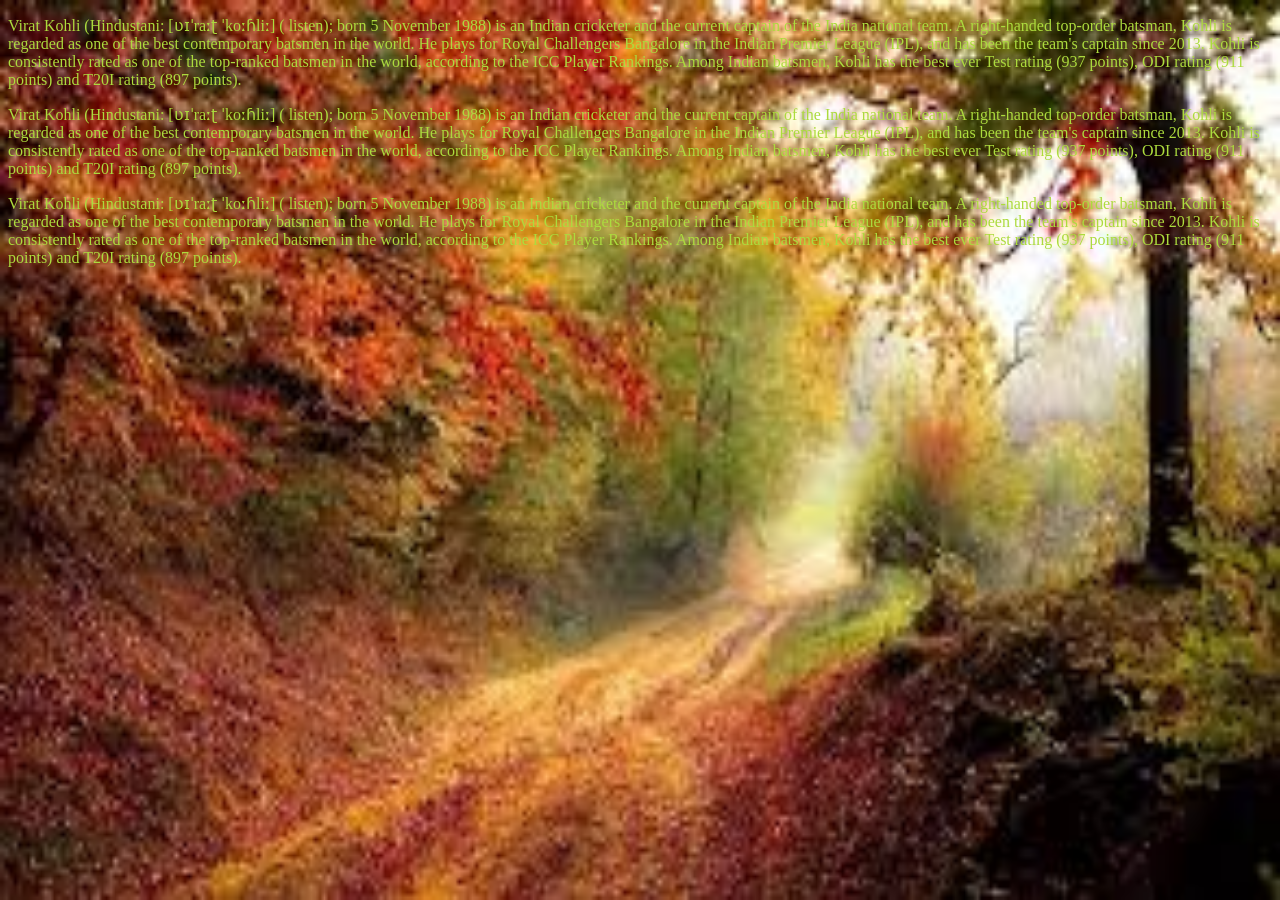
<file: background.html>
<!DOCTYPE html>
<html lang="en">
<head>
    <meta charset="UTF-8">
    <meta name="viewport" content="width=device-width, initial-scale=1.0">
    <title>iframet</title>
    <link href="style1.css" rel="stylesheet">
</head>
</head>
<body>
    <p>
    Virat Kohli (Hindustani: [ʋɪˈraːʈ ˈkoːɦliː] 
    ( listen); born 5 November 1988) is an Indian cricketer and the current captain of the India national team.
     A right-handed top-order batsman, Kohli is regarded as one of the best contemporary batsmen in the world.
      He plays for Royal Challengers Bangalore in the Indian Premier League (IPL), 
      and has been the team's captain since 2013. 
      Kohli is consistently rated as one of the top-ranked batsmen in the world, according to the ICC Player Rankings.
       Among Indian batsmen, Kohli has the best ever Test rating (937 points), ODI rating (911 points) and T20I rating (897 points).
    </p>
    <p>
        Virat Kohli (Hindustani: [ʋɪˈraːʈ ˈkoːɦliː] 
        ( listen); born 5 November 1988) is an Indian cricketer and the current captain of the India national team.
         A right-handed top-order batsman, Kohli is regarded as one of the best contemporary batsmen in the world.
          He plays for Royal Challengers Bangalore in the Indian Premier League (IPL), 
          and has been the team's captain since 2013. 
          Kohli is consistently rated as one of the top-ranked batsmen in the world, according to the ICC Player Rankings.
           Among Indian batsmen, Kohli has the best ever Test rating (937 points), ODI rating (911 points) and T20I rating (897 points).
    </p>
        <p>
            Virat Kohli (Hindustani: [ʋɪˈraːʈ ˈkoːɦliː] 
            ( listen); born 5 November 1988) is an Indian cricketer and the current captain of the India national team.
             A right-handed top-order batsman, Kohli is regarded as one of the best contemporary batsmen in the world.
              He plays for Royal Challengers Bangalore in the Indian Premier League (IPL), 
              and has been the team's captain since 2013. 
              Kohli is consistently rated as one of the top-ranked batsmen in the world, according to the ICC Player Rankings.
               Among Indian batsmen, Kohli has the best ever Test rating (937 points), ODI rating (911 points) and T20I rating (897 points).
            </p>
            
</body>
</html>
</file>
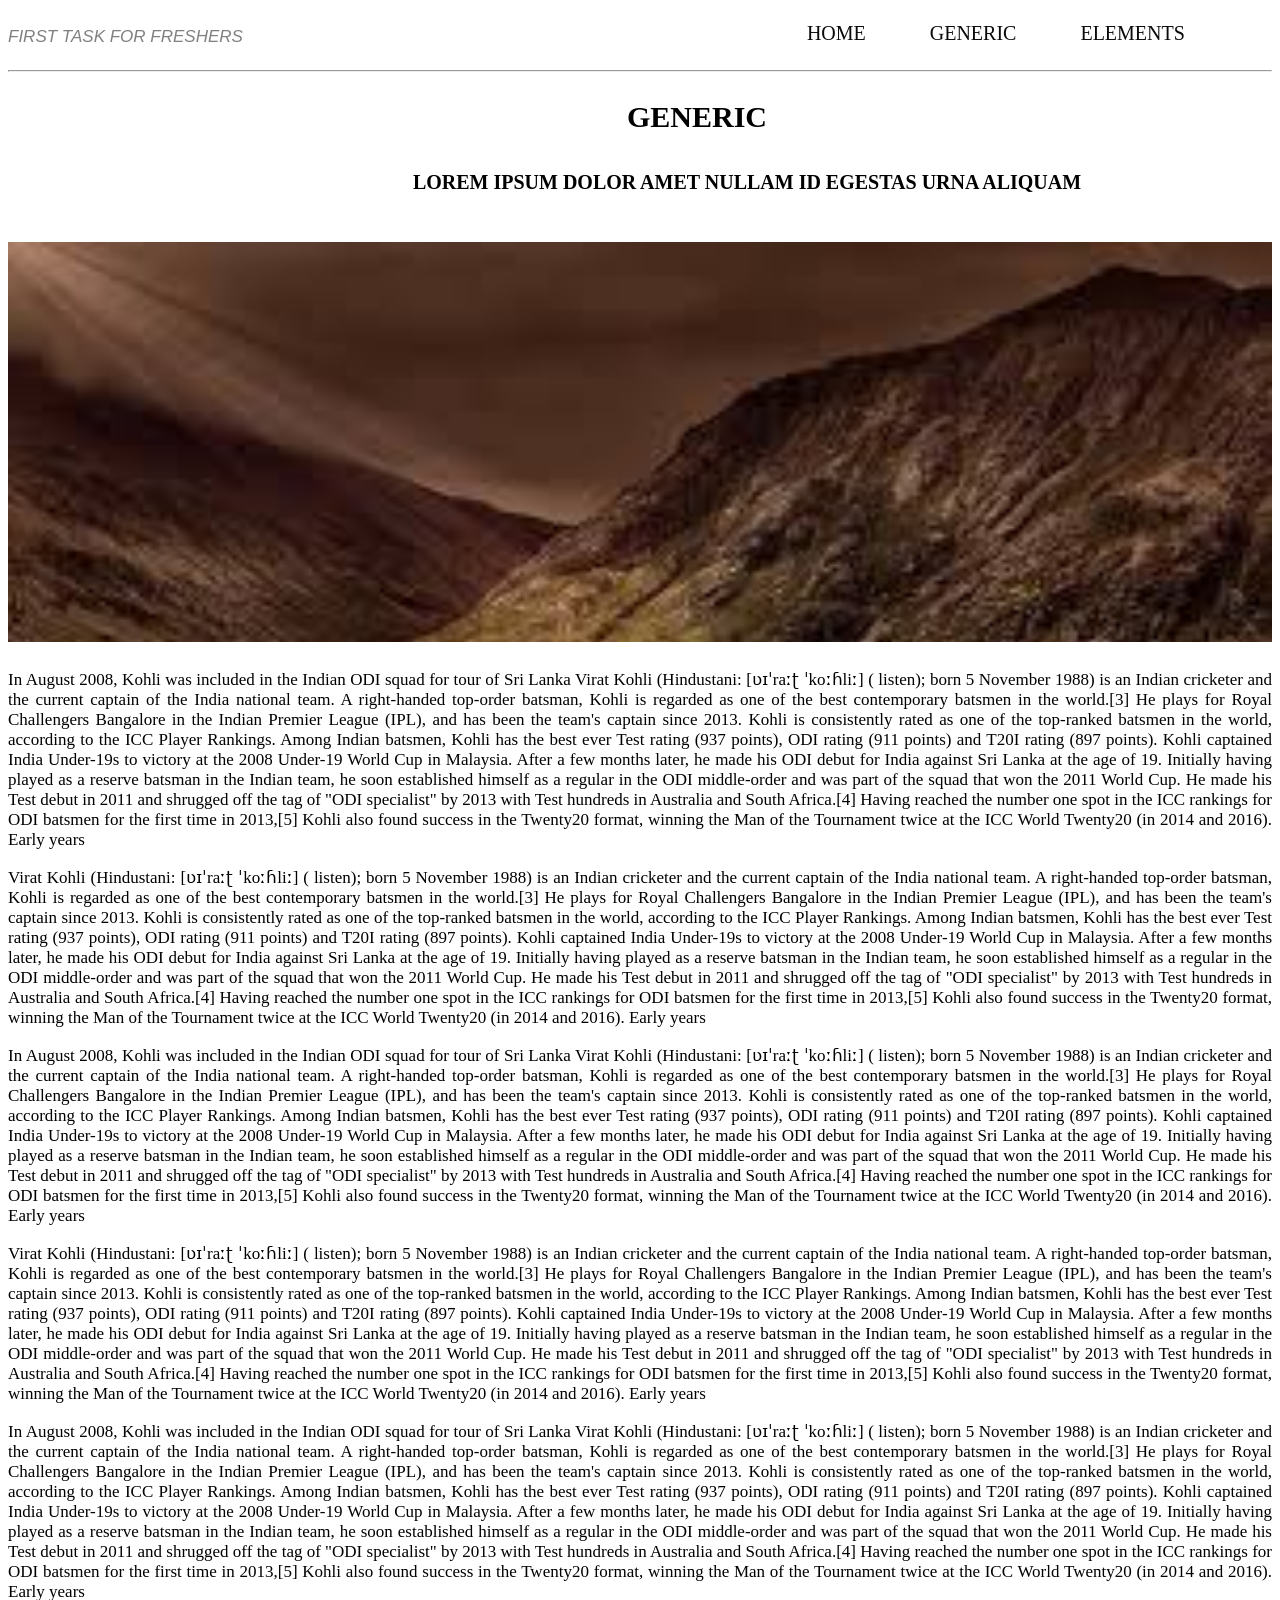
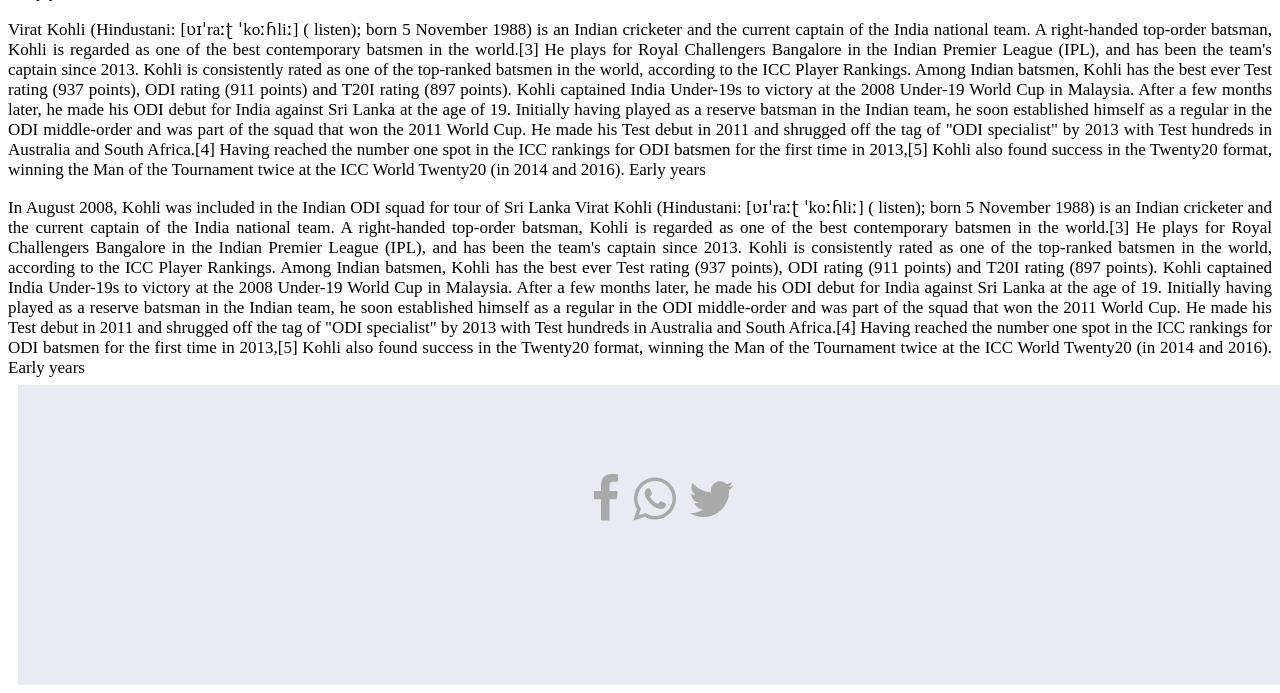
<file: GENERIC.HTML>
<!DOCTYPE html>
<html lang="en">
<head>
    <meta charset="UTF-8">
    <meta name="viewport" content="width=device-width, initial-scale=1.0">
    <title>Generic</title>
    <link href="generic.css" rel="stylesheet">
    <link rel="stylesheet" href="https://cdnjs.cloudflare.com/ajax/libs/font-awesome/4.7.0/css/font-awesome.min.css">
</head>
<body>
    <section>
    <nav>
        <div>
            <p href="" class="my-genericlogo">FIRST TASK FOR FRESHERS</p>
      
      
         
                <a href="TASK1.html">HOME</a>
                <a href="GENERIC.HTML" >GENERIC</a>
                <a href="ELEMENTS.html">ELEMENTS</a>
            </div>
            <hr> 
     </nav>
    </section>
    <div class="my-content4">
        <h1>GENERIC</h1>
        <h6>LOREM IPSUM DOLOR AMET NULLAM ID EGESTAS URNA ALIQUAM</h6>
</div>
    
</span>
</nav>
    
    <section class="genricbanner">
      <!--   <nav> 
            <span>
        <h1 class="my-genericlogo">GENERIC</h1>
        <a href="">HOME</a>
        <a href="" >GENERIC</a>
        <a href="">ELEMENTS</a>
        
    </nav> -->
    
</section>

    
               <p>      
                            In August 2008, Kohli was included in the Indian ODI squad for tour of Sri Lanka 
                        Virat Kohli (Hindustani: [ʋɪˈraːʈ ˈkoːɦliː] ( listen); born 5 November 1988) is an Indian cricketer and the current captain of the India national team. A right-handed top-order batsman, Kohli is regarded as one of the best contemporary batsmen in the world.[3] He plays for Royal Challengers Bangalore in the Indian Premier League (IPL), and has been the team's captain since 2013. Kohli is consistently rated as one of the top-ranked batsmen in the world, according to the ICC Player Rankings. Among Indian batsmen, Kohli has the best ever Test rating (937 points), ODI rating (911 points) and T20I rating (897 points).
                        Kohli captained India Under-19s to victory at the 2008 Under-19 World Cup in Malaysia. After a few months later, he made his ODI debut for India against Sri Lanka at the age of 19. Initially having played as a reserve batsman in the Indian team, he soon established himself as a regular in the ODI middle-order and was part of the squad that won the 2011 World Cup. He made his Test debut in 2011 and shrugged off the tag of "ODI specialist" by 2013 with Test hundreds in Australia and South Africa.[4] Having reached the number one spot in the ICC rankings for ODI batsmen for the first time in 2013,[5] Kohli also found success in the Twenty20 format, winning the Man of the Tournament twice at the ICC World Twenty20 (in 2014 and 2016).
                        Early years
                    </p>
                    <p>
                        Virat Kohli (Hindustani: [ʋɪˈraːʈ ˈkoːɦliː] ( listen); born 5 November 1988) is an Indian cricketer and the current captain of the India national team. A right-handed top-order batsman, Kohli is regarded as one of the best contemporary batsmen in the world.[3] He plays for Royal Challengers Bangalore in the Indian Premier League (IPL), and has been the team's captain since 2013. Kohli is consistently rated as one of the top-ranked batsmen in the world, according to the ICC Player Rankings. Among Indian batsmen, Kohli has the best ever Test rating (937 points), ODI rating (911 points) and T20I rating (897 points).
                            Kohli captained India Under-19s to victory at the 2008 Under-19 World Cup in Malaysia. After a few months later, he made his ODI debut for India against Sri Lanka at the age of 19. Initially having played as a reserve batsman in the Indian team, he soon established himself as a regular in the ODI middle-order and was part of the squad that won the 2011 World Cup. He made his Test debut in 2011 and shrugged off the tag of "ODI specialist" by 2013 with Test hundreds in Australia and South Africa.[4] Having reached the number one spot in the ICC rankings for ODI batsmen for the first time in 2013,[5] Kohli also found success in the Twenty20 format, winning the Man of the Tournament twice at the ICC World Twenty20 (in 2014 and 2016).
                            Early years
                            <p>
                            In August 2008, Kohli was included in the Indian ODI squad for tour of Sri Lanka 
                            Virat Kohli (Hindustani: [ʋɪˈraːʈ ˈkoːɦliː] ( listen); born 5 November 1988) is an Indian cricketer and the current captain of the India national team. A right-handed top-order batsman, Kohli is regarded as one of the best contemporary batsmen in the world.[3] He plays for Royal Challengers Bangalore in the Indian Premier League (IPL), and has been the team's captain since 2013. Kohli is consistently rated as one of the top-ranked batsmen in the world, according to the ICC Player Rankings. Among Indian batsmen, Kohli has the best ever Test rating (937 points), ODI rating (911 points) and T20I rating (897 points).
                            Kohli captained India Under-19s to victory at the 2008 Under-19 World Cup in Malaysia. After a few months later, he made his ODI debut for India against Sri Lanka at the age of 19. Initially having played as a reserve batsman in the Indian team, he soon established himself as a regular in the ODI middle-order and was part of the squad that won the 2011 World Cup. He made his Test debut in 2011 and shrugged off the tag of "ODI specialist" by 2013 with Test hundreds in Australia and South Africa.[4] Having reached the number one spot in the ICC rankings for ODI batsmen for the first time in 2013,[5] Kohli also found success in the Twenty20 format, winning the Man of the Tournament twice at the ICC World Twenty20 (in 2014 and 2016).
                            Early years
                        </p>
                        <p>
                            Virat Kohli (Hindustani: [ʋɪˈraːʈ ˈkoːɦliː] ( listen); born 5 November 1988) is an Indian cricketer and the current captain of the India national team. A right-handed top-order batsman, Kohli is regarded as one of the best contemporary batsmen in the world.[3] He plays for Royal Challengers Bangalore in the Indian Premier League (IPL), and has been the team's captain since 2013. Kohli is consistently rated as one of the top-ranked batsmen in the world, according to the ICC Player Rankings. Among Indian batsmen, Kohli has the best ever Test rating (937 points), ODI rating (911 points) and T20I rating (897 points).
                                Kohli captained India Under-19s to victory at the 2008 Under-19 World Cup in Malaysia. After a few months later, he made his ODI debut for India against Sri Lanka at the age of 19. Initially having played as a reserve batsman in the Indian team, he soon established himself as a regular in the ODI middle-order and was part of the squad that won the 2011 World Cup. He made his Test debut in 2011 and shrugged off the tag of "ODI specialist" by 2013 with Test hundreds in Australia and South Africa.[4] Having reached the number one spot in the ICC rankings for ODI batsmen for the first time in 2013,[5] Kohli also found success in the Twenty20 format, winning the Man of the Tournament twice at the ICC World Twenty20 (in 2014 and 2016).
                                Early years
                                <p>
                                In August 2008, Kohli was included in the Indian ODI squad for tour of Sri Lanka 
                                Virat Kohli (Hindustani: [ʋɪˈraːʈ ˈkoːɦliː] ( listen); born 5 November 1988) is an Indian cricketer and the current captain of the India national team. A right-handed top-order batsman, Kohli is regarded as one of the best contemporary batsmen in the world.[3] He plays for Royal Challengers Bangalore in the Indian Premier League (IPL), and has been the team's captain since 2013. Kohli is consistently rated as one of the top-ranked batsmen in the world, according to the ICC Player Rankings. Among Indian batsmen, Kohli has the best ever Test rating (937 points), ODI rating (911 points) and T20I rating (897 points).
                                Kohli captained India Under-19s to victory at the 2008 Under-19 World Cup in Malaysia. After a few months later, he made his ODI debut for India against Sri Lanka at the age of 19. Initially having played as a reserve batsman in the Indian team, he soon established himself as a regular in the ODI middle-order and was part of the squad that won the 2011 World Cup. He made his Test debut in 2011 and shrugged off the tag of "ODI specialist" by 2013 with Test hundreds in Australia and South Africa.[4] Having reached the number one spot in the ICC rankings for ODI batsmen for the first time in 2013,[5] Kohli also found success in the Twenty20 format, winning the Man of the Tournament twice at the ICC World Twenty20 (in 2014 and 2016).
                                Early years
                            </p>
                            <p>
                                Virat Kohli (Hindustani: [ʋɪˈraːʈ ˈkoːɦliː] ( listen); born 5 November 1988) is an Indian cricketer and the current captain of the India national team. A right-handed top-order batsman, Kohli is regarded as one of the best contemporary batsmen in the world.[3] He plays for Royal Challengers Bangalore in the Indian Premier League (IPL), and has been the team's captain since 2013. Kohli is consistently rated as one of the top-ranked batsmen in the world, according to the ICC Player Rankings. Among Indian batsmen, Kohli has the best ever Test rating (937 points), ODI rating (911 points) and T20I rating (897 points).
                                    Kohli captained India Under-19s to victory at the 2008 Under-19 World Cup in Malaysia. After a few months later, he made his ODI debut for India against Sri Lanka at the age of 19. Initially having played as a reserve batsman in the Indian team, he soon established himself as a regular in the ODI middle-order and was part of the squad that won the 2011 World Cup. He made his Test debut in 2011 and shrugged off the tag of "ODI specialist" by 2013 with Test hundreds in Australia and South Africa.[4] Having reached the number one spot in the ICC rankings for ODI batsmen for the first time in 2013,[5] Kohli also found success in the Twenty20 format, winning the Man of the Tournament twice at the ICC World Twenty20 (in 2014 and 2016).
                                    Early years
                                    <p>
                                    In August 2008, Kohli was included in the Indian ODI squad for tour of Sri Lanka 
                                    Virat Kohli (Hindustani: [ʋɪˈraːʈ ˈkoːɦliː] ( listen); born 5 November 1988) is an Indian cricketer and the current captain of the India national team. A right-handed top-order batsman, Kohli is regarded as one of the best contemporary batsmen in the world.[3] He plays for Royal Challengers Bangalore in the Indian Premier League (IPL), and has been the team's captain since 2013. Kohli is consistently rated as one of the top-ranked batsmen in the world, according to the ICC Player Rankings. Among Indian batsmen, Kohli has the best ever Test rating (937 points), ODI rating (911 points) and T20I rating (897 points).
                                    Kohli captained India Under-19s to victory at the 2008 Under-19 World Cup in Malaysia. After a few months later, he made his ODI debut for India against Sri Lanka at the age of 19. Initially having played as a reserve batsman in the Indian team, he soon established himself as a regular in the ODI middle-order and was part of the squad that won the 2011 World Cup. He made his Test debut in 2011 and shrugged off the tag of "ODI specialist" by 2013 with Test hundreds in Australia and South Africa.[4] Having reached the number one spot in the ICC rankings for ODI batsmen for the first time in 2013,[5] Kohli also found success in the Twenty20 format, winning the Man of the Tournament twice at the ICC World Twenty20 (in 2014 and 2016).
                                    Early years
                                </p>
                                <section class="banner1">
                                <div class="my-contentb1">
                                    <div class="icon">
                                        <!-- <i class="fa fa-car fa-lg"></i>
                                        <i class="fa fa-car fa-2x"></i>
                                        <i class="fa fa-car fa-3x"></i> -->
                                        <i class="fa fa-facebook" aria-hidden="true"></i>
                                        <i class="fa fa-whatsapp" aria-hidden="true"></i>
                                        <i class="fa fa-twitter" aria-hidden="true"></i>
                                    </div>
                                </div>
                                </section>
                    
</body>
</html>
</file>
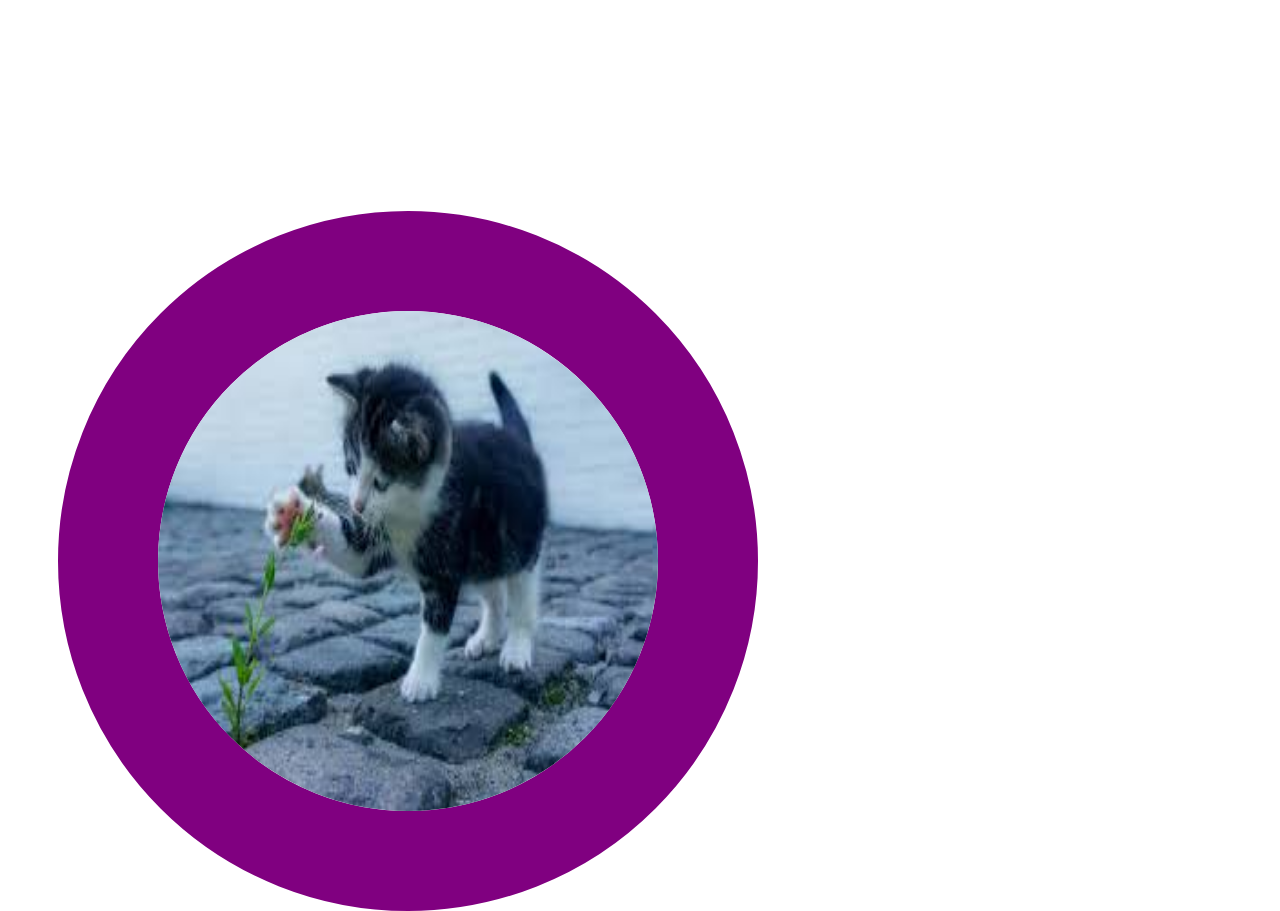
<file: imageradius.html>
<!DOCTYPE html>
<html lang="en">
<head>
    <meta charset="UTF-8">
    <meta name="viewport" content="width=device-width, initial-scale=1.0">
    <title>Document</title>
    <link href="style4.css" rel="stylesheet">
</head>
<body>
    <img src="pix4.jpg" alt="">
    
</body>
</html>
</file>
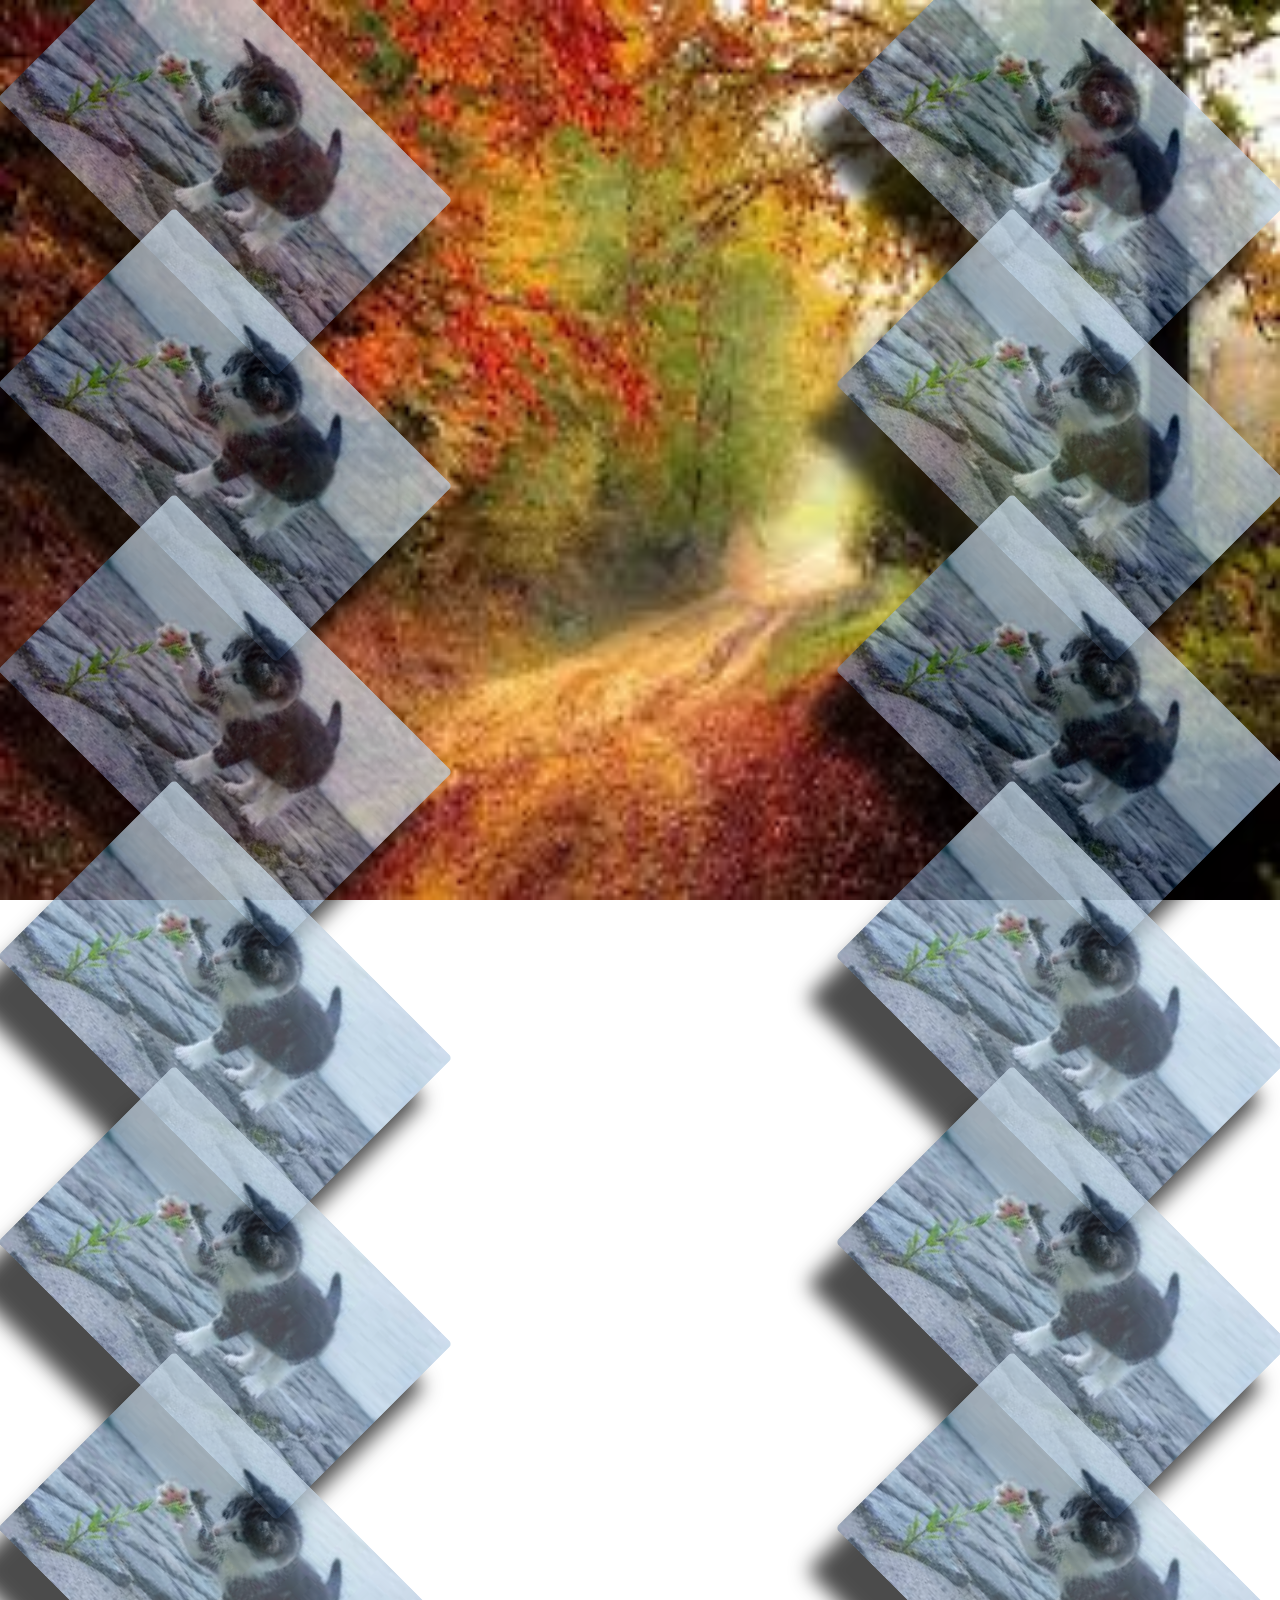
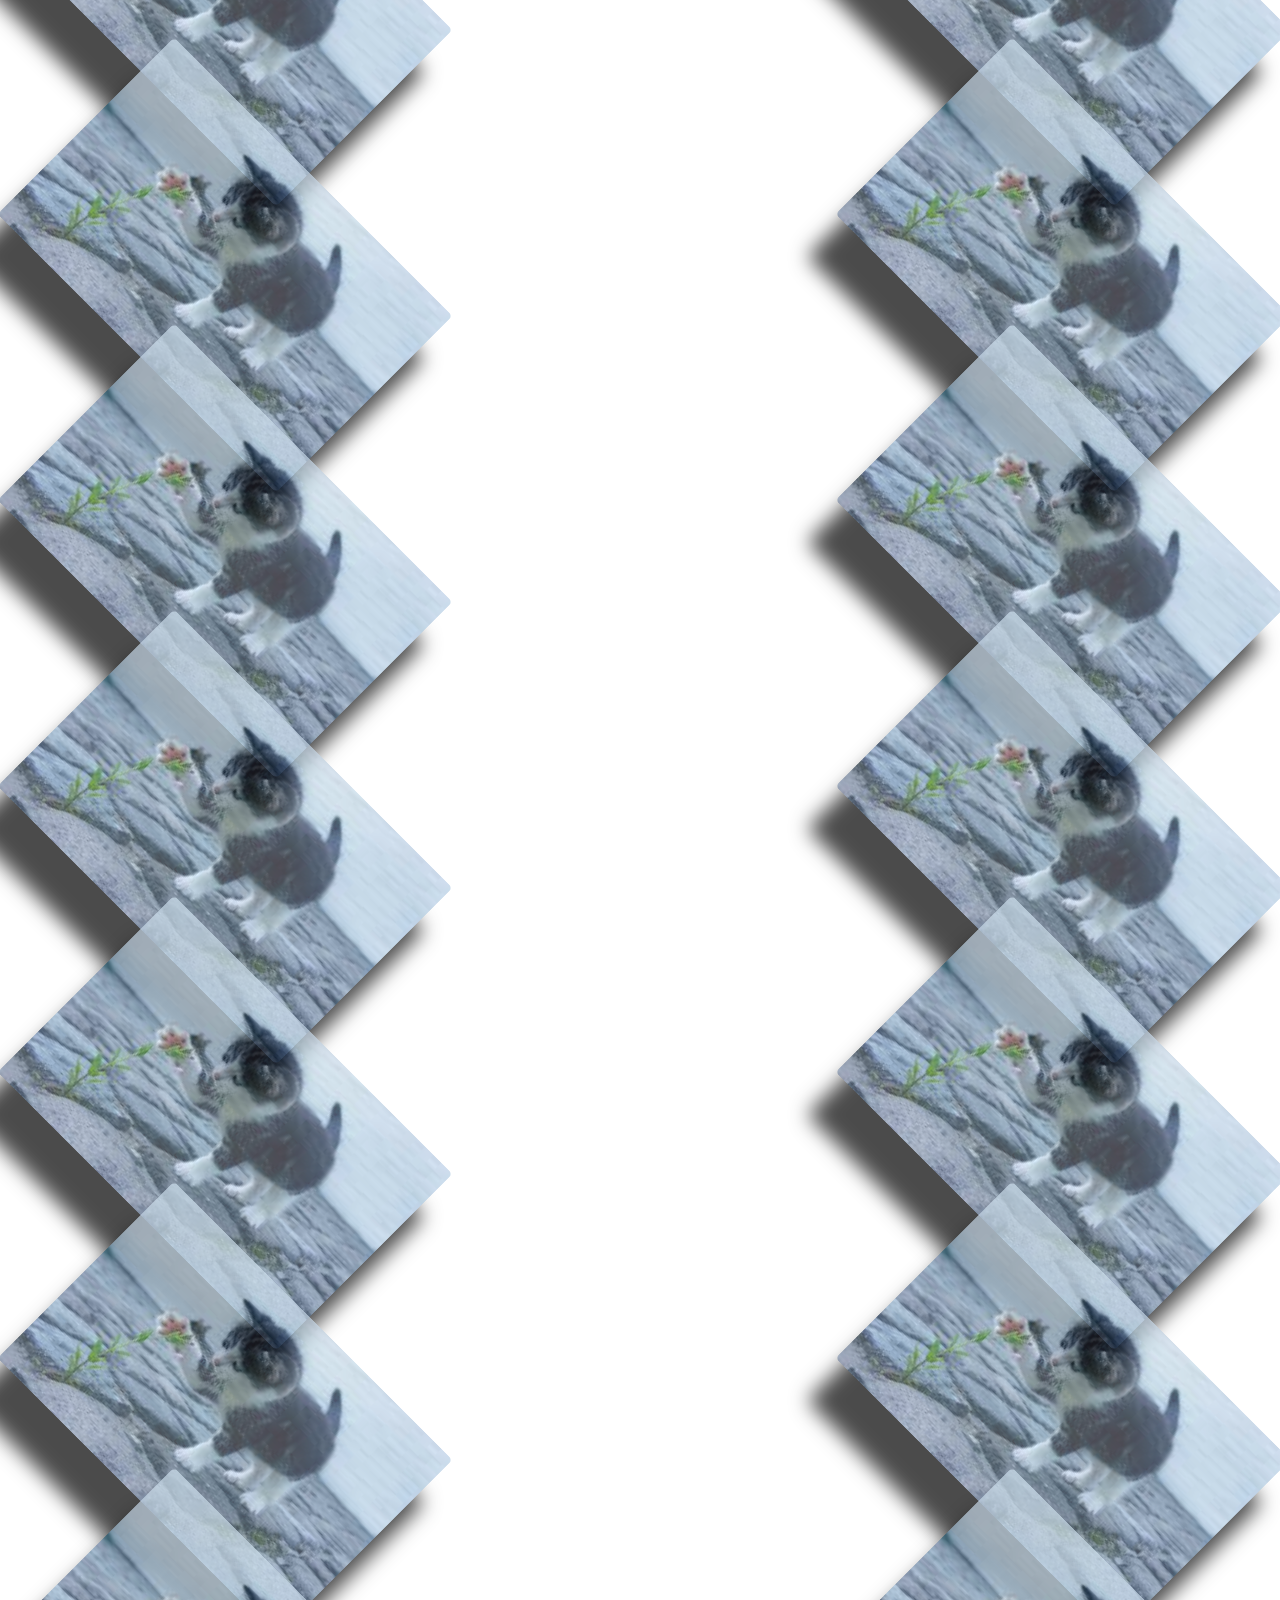
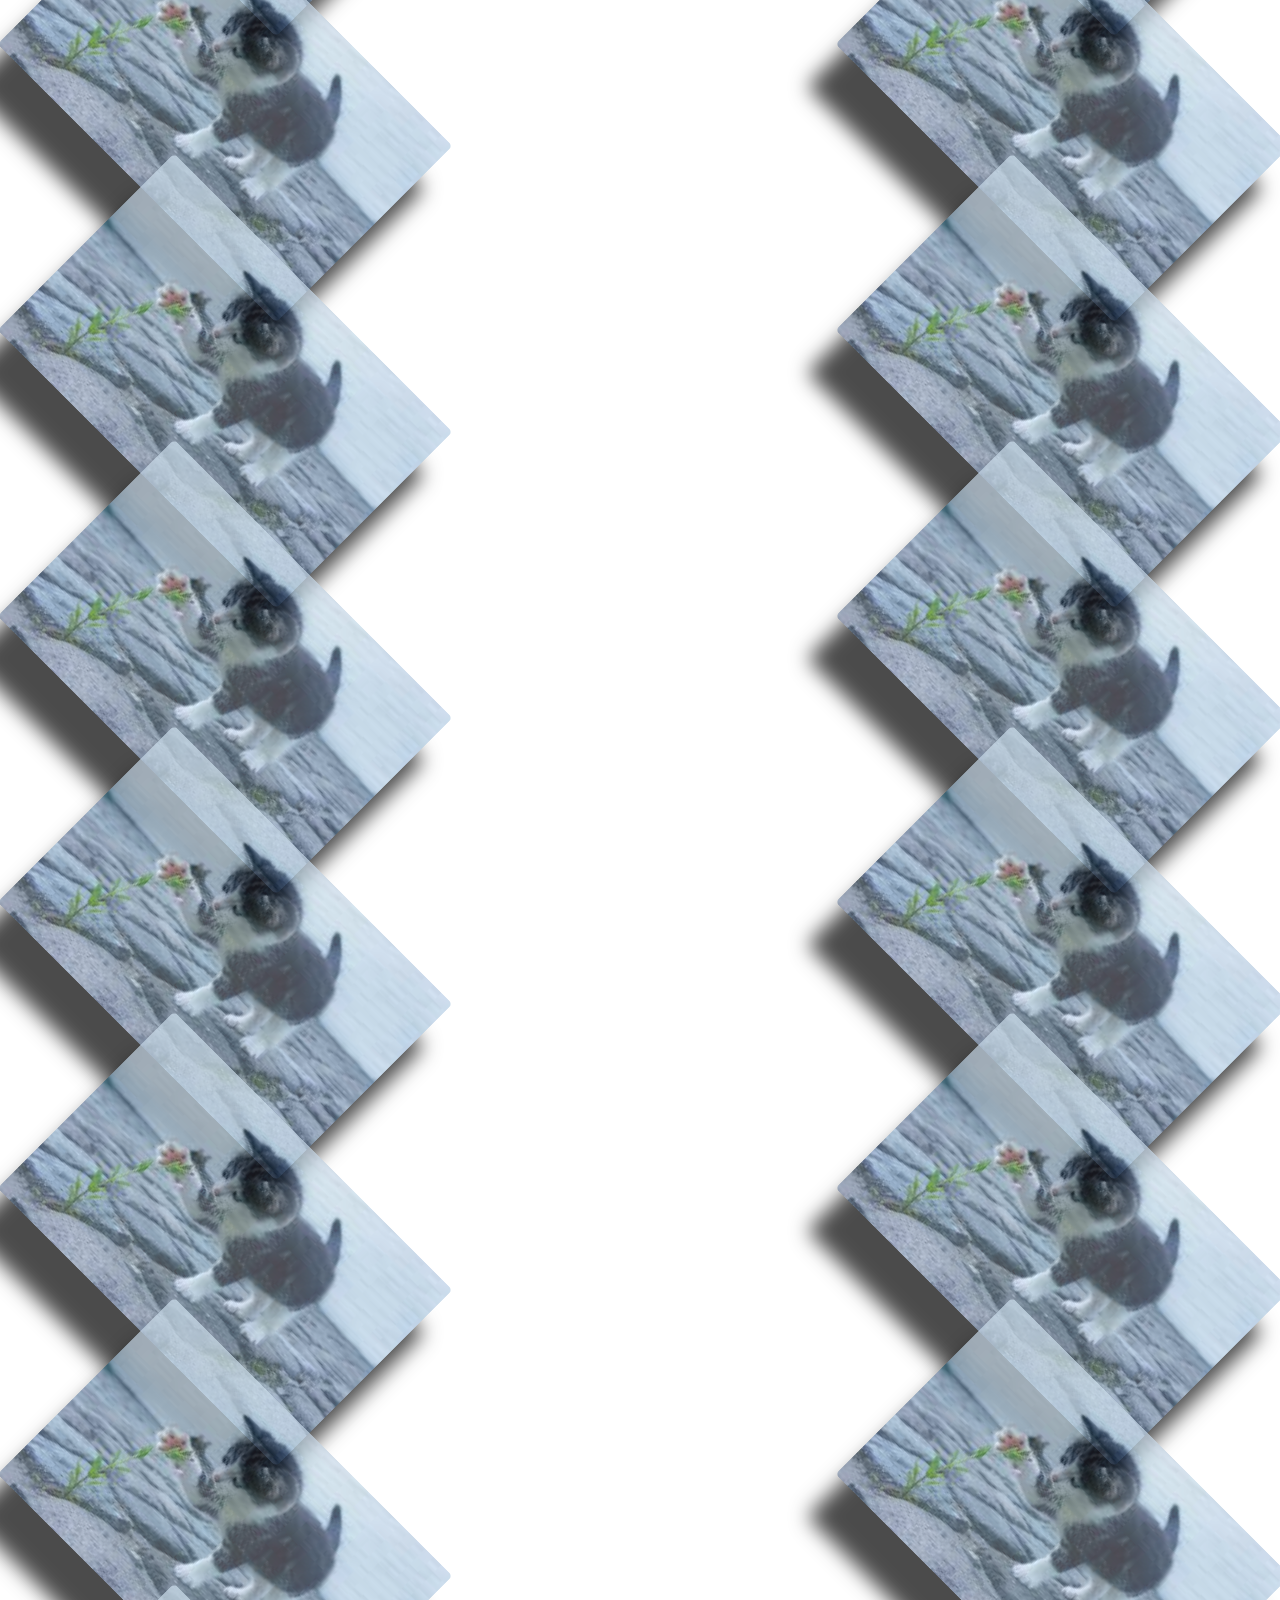
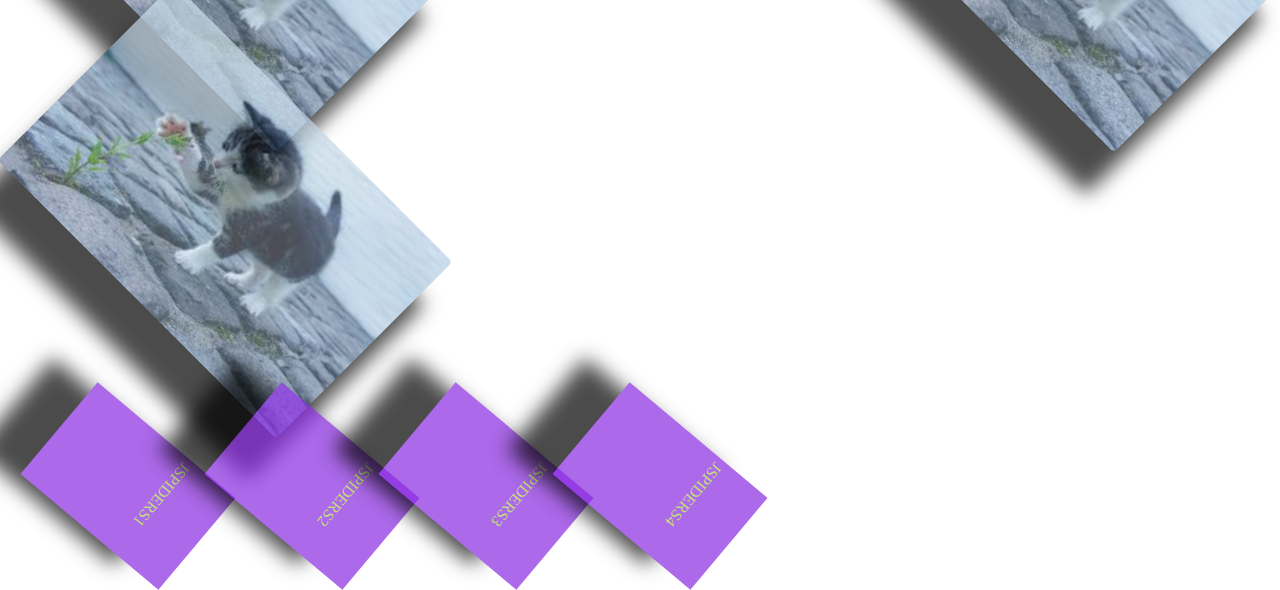
<file: imagetransitiom.html>
<!DOCTYPE html>
<html lang="en">
<head>
    <meta charset="UTF-8">
    <meta name="viewport" content="width=<device-width>, initial-scale=1.0">
    <title>Transition</title>
    <link href="imagtransition.css" rel="stylesheet">
    <link href="style7.css" rel="stylesheet">
</head>
<body>
    <div class="dinga">
    <img src="pix4.jpg" alt="">
    <img src="pix4.jpg" alt="">
    <img src="pix4.jpg" alt="">
    <img src="pix4.jpg" alt="">
    <img src="pix4.jpg" alt="">
    <img src="pix4.jpg" alt="">
    <img src="pix4.jpg" alt="">
    <img src="pix4.jpg" alt="">
    <img src="pix4.jpg" alt="">
    <img src="pix4.jpg" alt="">
    <img src="pix4.jpg" alt="">
    <img src="pix4.jpg" alt="">
    <img src="pix4.jpg" alt="">
    <img src="pix4.jpg" alt="">
    <img src="pix4.jpg" alt="">
    <img src="pix4.jpg" alt="">
    <img src="pix4.jpg" alt="">
    <img src="pix4.jpg" alt="">
    <img src="pix4.jpg" alt="">
    <img src="pix4.jpg" alt="">
    <img src="pix4.jpg" alt="">
    <img src="pix4.jpg" alt="">
    <img src="pix4.jpg" alt="">
    <img src="pix4.jpg" alt="">
    <img src="pix4.jpg" alt="">
    <img src="pix4.jpg" alt="">
    <img src="pix4.jpg" alt="">
    <img src="pix4.jpg" alt="">
    <img src="pix4.jpg" alt="">
    <img src="pix4.jpg" alt="">
    <img src="pix4.jpg" alt="">
    <img src="pix4.jpg" alt="">
    <img src="pix4.jpg" alt="">
    <img src="pix4.jpg" alt="">
    <img src="pix4.jpg" alt="">
</div>
   
        <div class="div1">
            <p>JSPIDERS1</p>
        </div>
        <div class="div2">
            <p>JSPIDERS2</p>   
       </div>
   
   
   <div class="div3">
       <p>JSPIDERS3</p>   
   </div>
   <div class="div4">
       <p>JSPIDERS4</p>   
   </div>

    
</body>
</html>
</file>
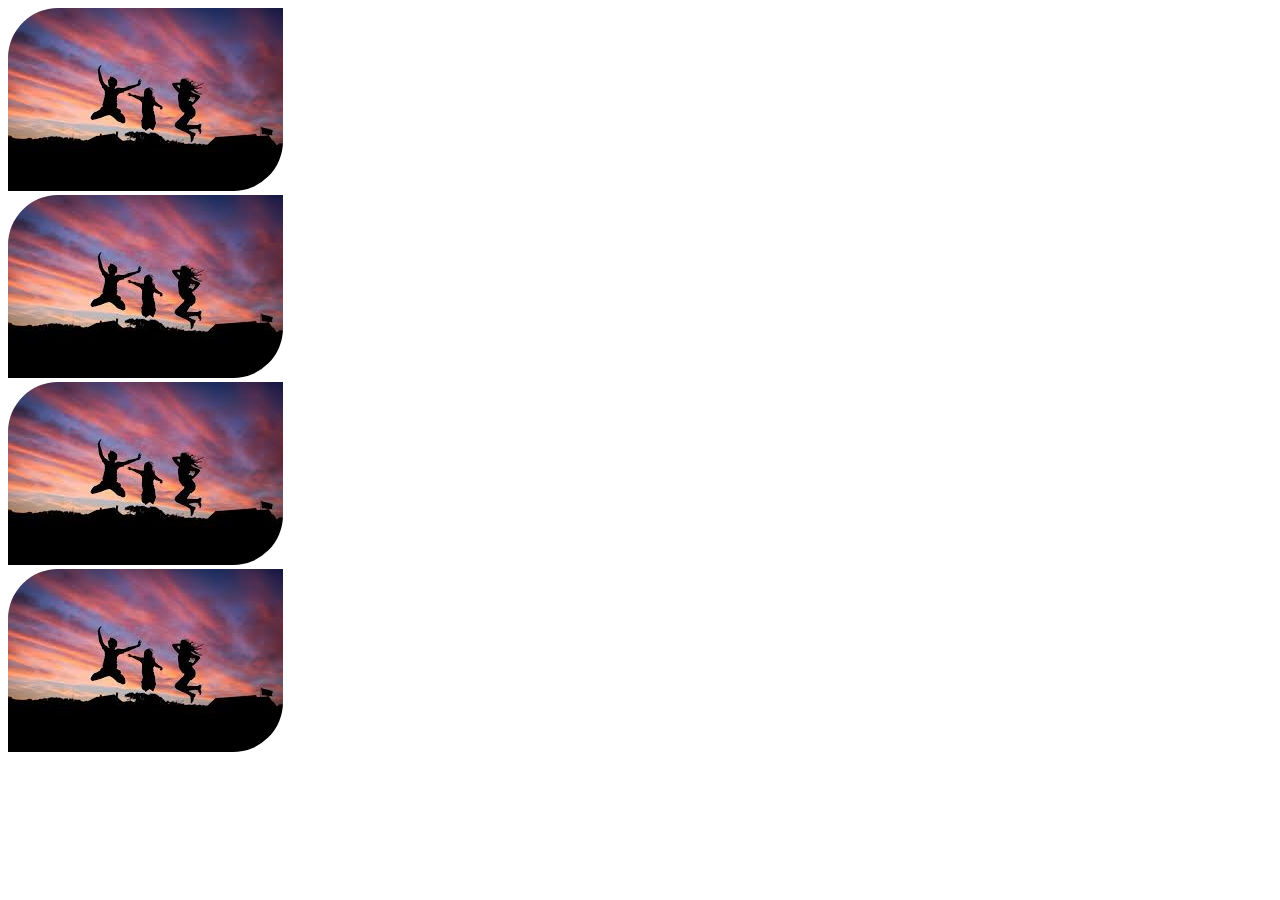
<file: imgdiv.html>
<!DOCTYPE html>
<html lang="en">
<head>
    <meta charset="UTF-8">
    <meta name="viewport" content="width=device-width, initial-scale=1.0">
    <title>Document</title>
    <link rel="stylesheet" href="imgdiv.css">
</head>
<body>
<section class="form">
    <div class="form">
         <img src="pix5.jpg" alt="">
    </div>
    <section>
    <div>
        <img src="pix5.jpg" alt="">
   </div>
</section>
   <div>
    <img src="pix5.jpg" alt="">
</div>
<div>
    <img src="pix5.jpg" alt="">
</div>
</section>
</body>
</html>
</file>
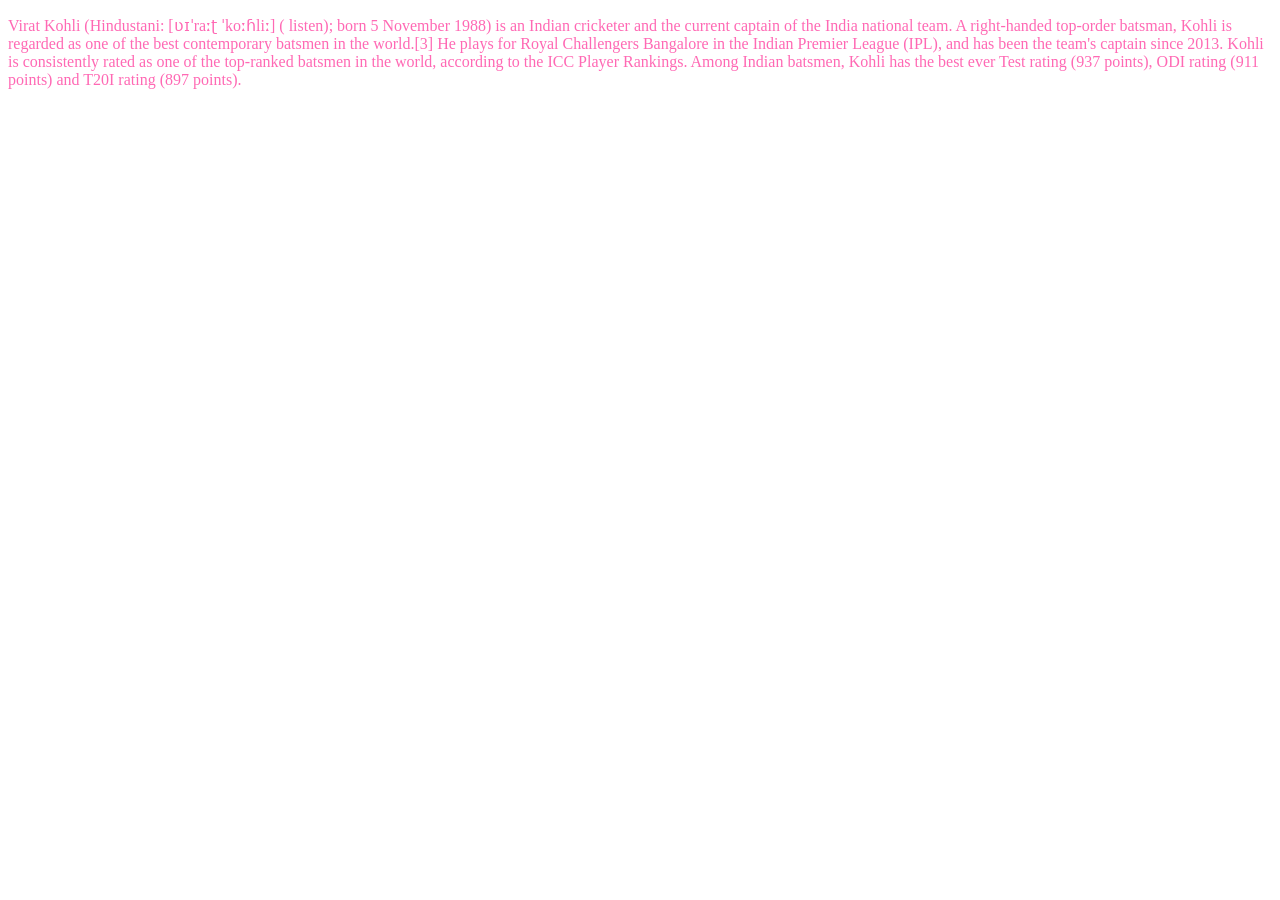
<file: inlinecss.html>
<!DOCTYPE html>
<html lang="en">
<head>
    <meta charset="UTF-8">
    <meta name="viewport" content="width=device-width, initial-scale=1.0">
    <title>Document</title>
</head>
<body>
    <p style="color:hotpink">Virat Kohli (Hindustani: [ʋɪˈraːʈ ˈkoːɦliː] ( listen); born 5 November 1988) is an Indian cricketer and the current captain of the India national team. A right-handed top-order batsman, Kohli is regarded as one of the best contemporary batsmen in the world.[3] He plays for Royal Challengers Bangalore in the Indian Premier League (IPL), and has been the team's captain since 2013. Kohli is consistently rated as one of the top-ranked batsmen in the world, according to the ICC Player Rankings. Among Indian batsmen, Kohli has the best ever Test rating (937 points), ODI rating (911 points) and T20I rating (897 points).
    </p>
</body>
</html>
</file>
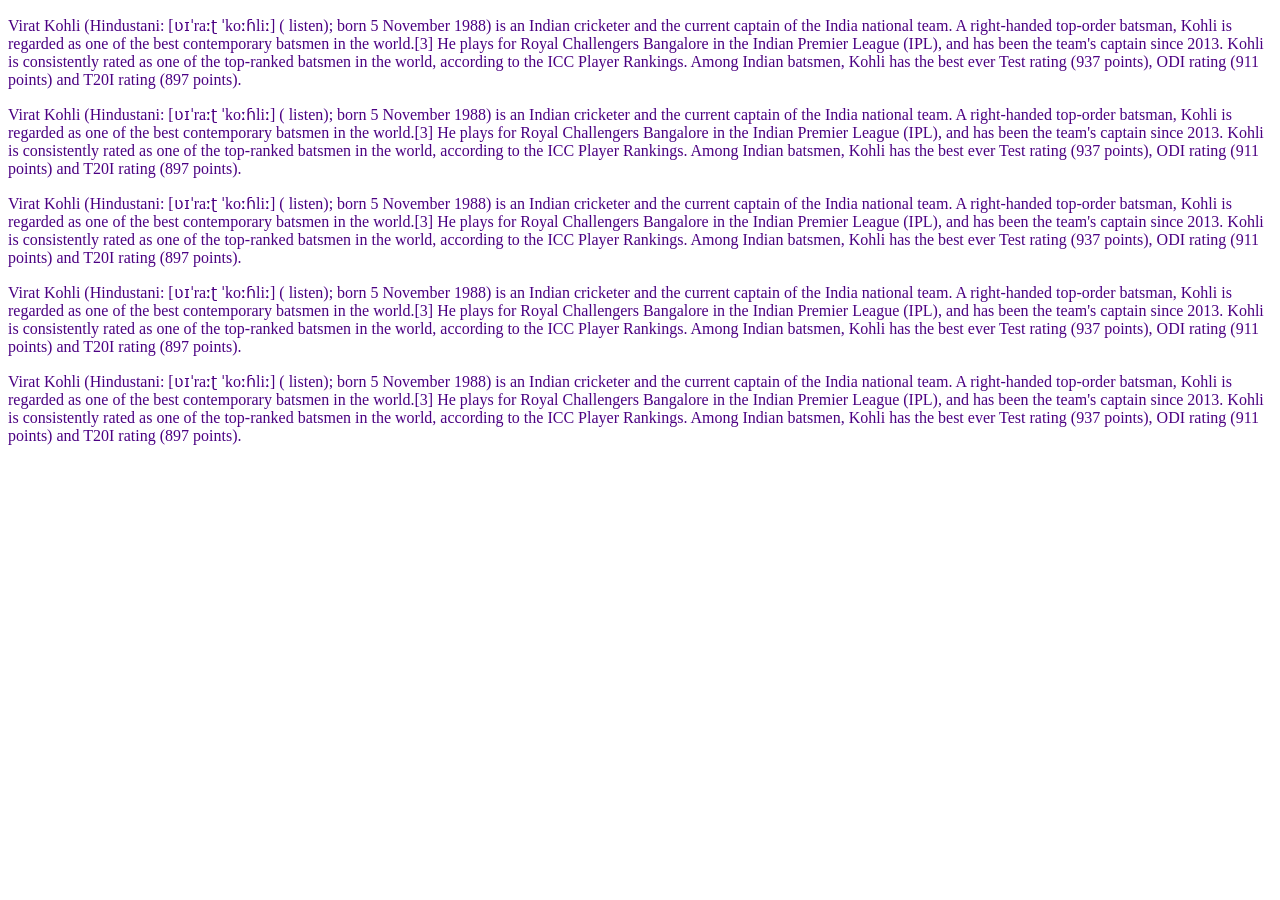
<file: internalcss.html>
<!DOCTYPE html>
<html lang="en">
<head>
    <meta charset="UTF-8">
    <meta name="viewport" content="width=device-width, initial-scale=1.0">
    <title>Internalcss</title>
    <style>
        p{color:indigo}
    </style>
</head>
<body>
    <p>Virat Kohli (Hindustani: [ʋɪˈraːʈ ˈkoːɦliː] ( listen); born 5 November 1988) is an Indian cricketer and the current captain of the India national team. A right-handed top-order batsman, Kohli is regarded as one of the best contemporary batsmen in the world.[3] He plays for Royal Challengers Bangalore in the Indian Premier League (IPL), and has been the team's captain since 2013. Kohli is consistently rated as one of the top-ranked batsmen in the world, according to the ICC Player Rankings. Among Indian batsmen, Kohli has the best ever Test rating (937 points), ODI rating (911 points) and T20I rating (897 points).
    </p>
    <p>Virat Kohli (Hindustani: [ʋɪˈraːʈ ˈkoːɦliː] ( listen); born 5 November 1988) is an Indian cricketer and the current captain of the India national team. A right-handed top-order batsman, Kohli is regarded as one of the best contemporary batsmen in the world.[3] He plays for Royal Challengers Bangalore in the Indian Premier League (IPL), and has been the team's captain since 2013. Kohli is consistently rated as one of the top-ranked batsmen in the world, according to the ICC Player Rankings. Among Indian batsmen, Kohli has the best ever Test rating (937 points), ODI rating (911 points) and T20I rating (897 points).
    </p>
    <p>Virat Kohli (Hindustani: [ʋɪˈraːʈ ˈkoːɦliː] ( listen); born 5 November 1988) is an Indian cricketer and the current captain of the India national team. A right-handed top-order batsman, Kohli is regarded as one of the best contemporary batsmen in the world.[3] He plays for Royal Challengers Bangalore in the Indian Premier League (IPL), and has been the team's captain since 2013. Kohli is consistently rated as one of the top-ranked batsmen in the world, according to the ICC Player Rankings. Among Indian batsmen, Kohli has the best ever Test rating (937 points), ODI rating (911 points) and T20I rating (897 points).
    </p>
    <p>Virat Kohli (Hindustani: [ʋɪˈraːʈ ˈkoːɦliː] ( listen); born 5 November 1988) is an Indian cricketer and the current captain of the India national team. A right-handed top-order batsman, Kohli is regarded as one of the best contemporary batsmen in the world.[3] He plays for Royal Challengers Bangalore in the Indian Premier League (IPL), and has been the team's captain since 2013. Kohli is consistently rated as one of the top-ranked batsmen in the world, according to the ICC Player Rankings. Among Indian batsmen, Kohli has the best ever Test rating (937 points), ODI rating (911 points) and T20I rating (897 points).
    </p>
    <p>Virat Kohli (Hindustani: [ʋɪˈraːʈ ˈkoːɦliː] ( listen); born 5 November 1988) is an Indian cricketer and the current captain of the India national team. A right-handed top-order batsman, Kohli is regarded as one of the best contemporary batsmen in the world.[3] He plays for Royal Challengers Bangalore in the Indian Premier League (IPL), and has been the team's captain since 2013. Kohli is consistently rated as one of the top-ranked batsmen in the world, according to the ICC Player Rankings. Among Indian batsmen, Kohli has the best ever Test rating (937 points), ODI rating (911 points) and T20I rating (897 points).
    </p>
</body>
</html>
</file>
<file: style1.css>
body
{
color:rgb(172, 219, 62);
background-image: url(./pix2.jpg);
/*background-repeat: repeat-x;
background-repeat: repeat-y;*/
background-repeat: no-repeat;
background-size: 100% 100%;
background-attachment: fixed;
/*overflow:scroll;*/
text-align: left;


}
</file>
<file: generic.css>
body.html
{
    overflow-x:hidden;
   
}
body
{
    background-color: white;
}
.banner
{
    background-color: darkblue;
    height: 300px;
    width:100% ;
    margin:0px 0px 0px 10px;
    /* background-image: url("./pix3.jpg"); */
    background-repeat: no-repeat;
    /* background-attachment: fixed; */
    background-size: 100%
}
p
{
    position: relative;
    top:10px;
    font-size: 17px;
    left: 0px;
    text-align: justify;
    color: black;
}
h6
{
    position: relative;
    top:0px;
    font-size: 20px;
    left: 100px;
    text-align: center;
}
h1
{
    position: relative;
    top:10px;
    font-size: 30px;
    left: 50px;
    text-align: center;
}
.my-content4
{
    color:black;
    position: relative;
    top: -2px;
    left: 7px;
}
.my-content4 p
{
    position: relative;
    color: rgb(110, 138, 132);
    left: 40px;
    width: 800px;
    text-align: center;
    
}
.genricbanner
{
    background-color: rgb(8, 8, 68);
    height: 400px;
    width:100%PX ;
    
    background-image: url("./images\ \(2\).jpg");
    background-repeat: no-repeat;
    /* background-attachment: fixed; */
    background-size: 100%
}
.my-genericlogo
{
    
    position: relative;
    top: 2px;
    left: 0;
    font-size: 17px!important;
    color: gray;
    font-style: italic;
    font-family:  Arial, sans-serif;
    display: inline-block;
   
}
 nav a
{
    color: rgb(12, 9, 9);
    text-decoration: none;
    font-size: 20px;
    position: relative;
    left:500px;
    padding:10px 0px 10px 10px;
    margin-left: 50px;
    transition: all 1s;
   
   
}
 nav a:hover
{
    background-color: orange;
     border-radius: 10px; 
    padding: 5px;
} 
nav
{
    padding: 0px 0px 0px 0px;
    

}

.a-right

{
    /* display: inline-block; */
    padding: 0px 0px 40px 0px;
    position: relative;
    margin-top: 5px;
    margin-left: 329px;
    

}
.banner1
{
    background-color: rgb(234, 234, 245);
    height: 300px;
    width:100% ;
    margin:0px 0px 0px 10px;
    /* background-image: url("./pix4.jpg"); */
    /* background-repeat: no-repeat; */
    /* background-attachment: fixed; */
    background-size: 100%
}
.elementbanner
{
    position: relative;
    top: 10px;
     background-color: rgba(199, 191, 191, 0.856);
    height: 200px;
    width:100%PX ;
   padding: 4px 17px 0px 10px;
    /* background-repeat: no-repeat;
    background-attachment: fixed; */
    background-size: 100%;
    border-radius: 5px 0px 0px 0px;
}
.my-content p {
    position: relative;
    top: -5px;
    color:black;
    font-family: 'Segoe UI', Tahoma, Geneva, Verdana, sans-serif;
    font-size: 12px;
    /* left: 10px; */
    width: 100%;
    text-align: left;

}
.my-content1 p {
    position: relative;
    top: -5px;
    color:black;
    font-family: 'Segoe UI', Tahoma, Geneva, Verdana, sans-serif;
    font-size: 12px;
    text-decoration: none;
    /* left: 10px; */
    width: 100%;
    text-align: left;

}
/* a
{
    color:black;
    text-decoration: none;
    font-size: 20px;
    left:100px;
    /* padding:10px 0px 10px 10px; 
    margin-left: 20px;
    
} */
.wwa1
{
    position: relative;
    text-align: justify;
    font-weight: 200px;
    font-family:Bookman Old Style;
    margin: 0px 5px 10px 20px;
}
.wwa
{
    position: relative;
    text-align: justify;
    font-weight: 200px;
    font-family:Bookman Old Style;
    margin: 0px 5px 10px 20px;
}
.wwa div
{
    position: relative;
    top:10px;
     width: 400px;
     display: inline-block
    
}
.wwa h1
{
    font-size: 40px;
    margin-top: 5px;
}
.wwa button{
    border: 1px solid orange;
    border-radius: 10px;
    padding: 10px 15px 10px 25px;
    background: transparent;
    color: black;
    transition: all 1s;
}
.wwa button:hover
{
    background-color: orange;
}
.genricbanner2
{
    background-color: rgb(8, 8, 68);
    height: 200px;
    width:500PX ;
    
    /* background-repeat: no-repeat;
    background-attachment: fixed; */
    background-size: 100%
    
}
 .genricbanner2 div
{
    background-color: rgb(8, 8, 68);
    height: 200px;
    width:300PX ;
    /* text-decoration: none; */
     background-repeat: no-repeat;
    background-attachment: fixed; 
    background-size: 100%;
    display: inline-block;
} 
.elementbanner1
{
   
    position: relative;
    top: 10px;
    /* background-color:white; */
    height: 200px;
    width:300px ;
    text-decoration: none;
   /* padding: 4px 17px 0px 10px; */
    /* background-repeat: no-repeat;
    background-attachment: fixed; 
    background-size: 100%;
    /* border-radius: 5px 0px 0px 0px; */
    
}

.icon 
{
    height: 100px;
    width:158px;
    position: relative;
    left: 343px;
    top: 36px;

    font-size:50px;
    text-rendering:auto;
    -webkit-font-smoothing: antialiased;
}
 
.my-contentb1
{
    color: darkgray;
    position: relative;
    top: 50px;
    left: 230px;
}
.my-contentb1 p {
    position: relative;
    top: -5px;
    left: 15px;
    width: 800px;
    text-align: center;

}

.my-contentb1 button
{
    position: relative;
    top:5px;
    left: 340px;
    border-radius: 20px solid rgb(117, 65, 74);
    size:2000px;
    /* border-radius:20px; */
    padding: 10px 20px 10px 20px;
    background:transparent;
    color:white;
    transition: all 1s;

} 

.my-contentb1 button:hover
{
    background-color: rgb(167, 10, 10);
}
.my-contentb1 h1
{
    position: relative;
    top: 17px;
    font-size: 40px;
    left: 105px;
}
</file>
<file: style4.css>
img
{
    /* position: relative;
    top: 20px;
    height: 20px;
    width: 20px;
    border: 5px solid purple;
    border-radius: 100%; */
    position: relative;
    top: 203px;
    left:50px;
    height: 500px;
    width: 500px;
    border: 100px solid purple;
    border-radius: 100%;
}
</file>
<file: imagtransition.css>
/*img 
{
    height:250px;
    width:250px;
     opacity:0.7; 
     transition:all 2s;  
     margin:20px; 
     box-shadow:10px 50px 20px black

}
img :hover
{
    opacity:0.7; 
    background-color:blanchedalmond;
    transform: scale(1.2);
    height: 450px;

}
body
{
    background-color: goldenrod;
}


p
{
    height: 200px;
    width:200px;
    background-color: blueviolet;
    transform:rotate(180deg);
    transform: background-color 4s,height 4s;
    transform: scale(1.1); 
    transition:width 4s,height 5s; 
    margin: 90px 50px 40px 60px;

}
p:hover
{
    background-color: crimson;
    height: 400px;
    transform: scale(1.3);
    /* transform:rotate(180deg); */
    /* transform: rotateX(180deg); 
    transform: rotateY(180deg); 
     width: 500px;
     
}
*/
.bn
{
    background-color: none;
    height: 60px;
    width:700px ;
    margin:0px 0px 0px 10px;
    background-size: 100%
}
img
{
    height: 300px;
    width:300px;
    background-color: blueviolet;
    opacity: 0.7;
    transition: all 2s; 
    transform:rotate(45deg); 
    margin: 20px;
    box-shadow:10px 50px 20px black;
    display: inline-block;
}
img div
{
    height: 300px;
    width:300px;
    background-color: blueviolet;
    /* opacity: 0.7; */
    transition: all 2s; 
    /* transform:rotate(45deg);  */
    margin: 20px;
    box-shadow:10px 50px 20px black
    
}
img:hover
{
    /* opacity: 1; 
    transform: scale(1.5);*/
     /* transform:rotate(180deg);    */
     transform: rotateX(45deg);   
 
}
body
{
    background-color:white;
}

/* .wwa44 
{
    position: relative;
    top: 130px;
    margin-left: 0px;
    margin-bottom: -81px;
    text-align: right;
    /* font-family: 'Lucida Sans', 'Lucida Sans Regular', 'Lucida Grande', 'Lucida Sans Unicode', Geneva, Verdana, sans-serif; 
    font-weight: 200px;
    font-family:Bookman Old Style;
    display: inline-block
    
}
.wwa44 img
{ 
    position: relative;
    left: 500px;
    top: -324px;
    right: 49px;
    height: 232px;
    width: 243px;
    border-radius: 100%;


} */
/* .pic1 
{
    position: relative;
   left: 500px; 
   right: 100px;
   height: 300px;
   width: 300px;
   border-radius:100%;
  
  
}
.pic1 */
 img
{
   position: relative;
   left: 100px; 
   height: 400px;
   width: 385px;
   
    display: inline-block;
   height: 250px;
   width:394px;
   background-color: blueviolet;
    opacity: 0.7;
   position: relative;
   left:4px ;
   transition: all 2s; 
    transform:rotate(45deg); 
   margin: 16px;
    box-shadow:10px 50px 20px black; 
   display: inline-block;
   border-radius:5px 5px 5px 5px; 
   

}
/* .pic1 div
{
position: relative;
left:500px;
background-size: 100px;
height: 400px;
width: 300px;
border-radius:100%;

}  */
</file>
<file: style7.css>
image
{
    background-color: rgb(10, 88, 133);
    height: 60px;
    width:60px;
    animation-name: dinga;
    animation-duration: 3s; 
    animation-delay: 2s;
    animation-iteration-count:infinite;
    animation-direction: alternate; 
    padding: 500x;
    margin:10px 0px 0px 10px;
    font-size:5px ;
    font-family: 'Franklin Gothic Medium', 'Arial Narrow', Arial, sans-serif;
    text-align: justify;
    
    
}
@keyframes dinga
{
    0%{background-color: blue;}
    20%{background-color: brown;}
    40%{background-color: green;}
    60%{background-color: hotpink;}
    80%{background-color: indigo;}
    100%{background-color: limegreen;}
    

}
body
{
   /*    background-image:url(./pix5.jpg) ;
     background-size: 100%; 
    background-repeat: no-repeat; */
    color:rgb(172, 219, 62);
    background-image: url(./pix2.jpg);
/*background-repeat: repeat-x;
background-repeat: repeat-y;*/
    background-repeat: no-repeat;
    background-size: 100% 100%;
    background-attachment: fixed;
/*overflow:scroll;*/
text-align: justify;
    
}
.div1
{
    display: inline-block;
    animation-name: dingi;
   animation-duration: 4s; 
   animation-delay: 5s;
   animation-iteration-count:infinite;
   animation-direction: alternate; 
   margin:10px 0px 0px 10px;
}

.div2
{
    display: inline-block;
    animation-name: dingi1;
   animation-duration: 6s; 
   animation-delay: 7s;
   animation-iteration-count:infinite;
   animation-direction: alternate; 
   margin:10px 0px 0px 10px;
}
.div3
{
    display: inline-block;
    animation-name: dingi2;
    animation-duration: 8s; 
    animation-delay: 10s;
    animation-iteration-count:infinite;
    animation-direction: alternate;
    margin:10px 0px 0px 0px; 
}
.div4
{
    display: inline-block;
    animation-name: dingi2;
    animation-duration: 10s; 
    animation-delay: 12s;
    animation-iteration-count:infinite;
    animation-direction: alternate; 
    margin:10px 0px 0px 0px;
}



@keyframes dingi
{
    0%{background-color: rgb(112, 10, 35);}
    20%{background-color: rgb(163, 211, 33);}
    40%{background-color: rgba(185, 104, 12, 0.897);}
    60%{background-color: rgb(107, 14, 61);}
    80%{background-color: rgba(37, 2, 63, 0.836);}
    100%{background-color: rgb(3, 1, 15);}

}
@keyframes dingi1
{
    0%{background-color: rgb(112, 10, 35);}
    20%{background-color: rgb(163, 211, 33);}
    40%{background-color: rgba(185, 104, 12, 0.897);}
    60%{background-color: rgb(107, 14, 61);}
    80%{background-color: rgba(37, 2, 63, 0.836);}
    100%{background-color: rgb(3, 1, 15);}

}
@keyframes dingi2
{
    0%{background-color: rgb(112, 10, 35);}
    20%{background-color: rgb(163, 211, 33);}
    40%{background-color: rgba(185, 104, 12, 0.897);}
    60%{background-color: rgb(107, 14, 61);}
    80%{background-color: rgba(37, 2, 63, 0.836);}
    100%{background-color: rgb(3, 1, 15);}

}

p
{
    height: 90px;
    width:90px;
    background-color: blueviolet;
    opacity: 0.7;
    margin: 30px;
    box-shadow:50px 20px 20px 10px black;
    text-align: center;
    opacity: 0.7;
    transition: all 200s;
    transform:rotate(6610deg);
    margin: 30px 0px 0px 50px;
    box-shadow:10px 50px 20px black;
    transition-delay: 25s;
    transform-style: flat;
    padding: 50px 30px 40px 0px;
    
}
p:hover
{
    opacity: 1; 
    transform: scale(1.3);
    /* transform:rotate(180deg);   */
    /* transform: rotateX(45deg);  */
}

h1
{
    border-radius: 100px;
    font-size: 30px;
}
</file>
<file: imgdiv.css>
.form img
{
    border-radius: 50px 0px 50px 0px;
    
}

.form img .div1
{
    display: inline-block;
}
.form img .div2
{
    display: inline-block;
}

img .div3
{
    display: inline-block;
}
</file>
